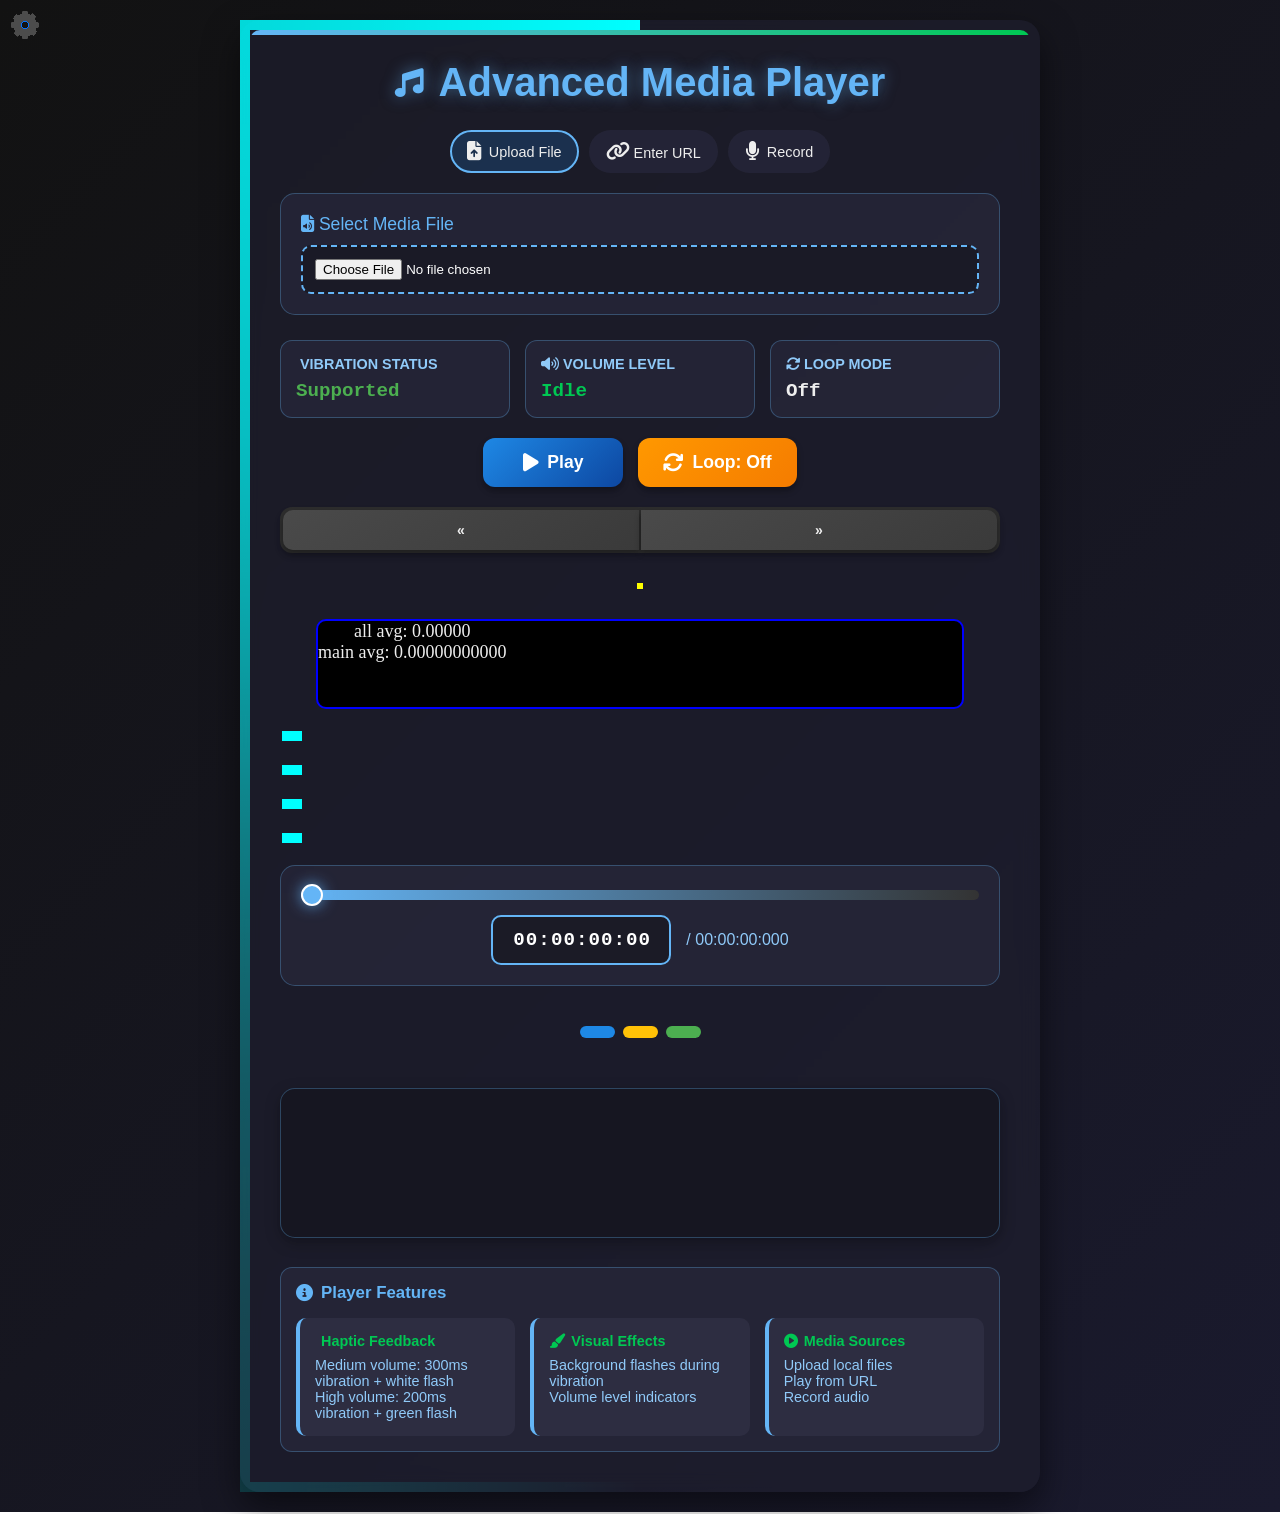
<file: index.html>
<!DOCTYPE html>
<html lang="en">
<head>
  <meta charset="UTF-8">
  <meta name="viewport" content="width=device-width, initial-scale=1.0">
  <link rel="stylesheet" href="style.css">
  <link rel="stylesheet" href="https://cdnjs.cloudflare.com/ajax/libs/font-awesome/6.4.0/css/all.min.css">
  <title>Advanced audio+video player with KimuAV</title>
<meta name="description" content="Advanced audio+video player with KimuAV. Supports MP3, MP4, WebM and streaming audio/video. Does NOT support JPG or PDF files." />
<meta name="keywords" content="music player, video player, HD video player, advanced music player, advanced music player ghitup, KimuAV, music player with grap, music player advanced 2025, 2025" />
<meta name="robots" content="index, follow" />

<!-- Open Graph (Facebook, WhatsApp, LinkedIn, etc.) -->
<meta property="og:title" content="Advanced audio+video player with KimuAV" />
<meta property="og:description" content="Supports MP3, MP4, WebM and streaming audio/video. Does NOT support JPG or PDF." />
<meta property="og:type" content="website" />
<meta property="og:url" content="https://mahir-g9.github.io/KimuAV/" />
<meta property="og:image" content="https://mahir-g9.github.io/KimuAV/logo.png" />
<meta property="og:image:type" content="image/png" />
<meta property="og:image:width" content="1200" />
<meta property="og:image:height" content="1200" />

<!-- Twitter Cards -->
<meta name="twitter:card" content="summary" /> <!-- "summary" = square -->
<meta name="twitter:title" content="Advanced audio+video player with KimuAV" />
<meta name="twitter:description" content="Supports MP3, MP4, WebM and streaming audio/video. Does NOT support JPG or PDF." />
<meta name="twitter:image" content="https://mahir-g9.github.io/KimuAV/logo.png" />

<!-- Schema.org for SEO -->
<script type="application/ld+json">
  {
    "@context": "https://schema.org",
    "@type": "SoftwareApplication",
    "name": "KimuAV - Advanced Audio+Video Player",
    "description": "Supports MP3, MP4, WebM and streaming audio/video. Does NOT support JPG or PDF.",
    "applicationCategory": "MultimediaApplication",
    "operatingSystem": "Web",
    "fileFormat": ["audio/mpeg", "video/mp4", "video/webm"],
    "image": "https://mahir-g9.github.io/KimuAV/logo.png",
    "url": "https://mahir-g9.github.io/KimuAV/"
  }
</script>
</head>
<body>
  <div class="container" id="name">
    <h1><i class="fas fa-music"></i> Advanced Media Player</h1>
    
    <div class="source-selector">
      <div class="source-option selected" id="fileOption">
        <i class="fas fa-file-upload"></i>
        <span>Upload File</span>
      </div>
      <div class="source-option" id="urlOption">
        <i class="fas fa-link"></i>
        <span>Enter URL</span>
      </div>
      <div class="source-option" id="recordOption">
        <i class="fas fa-microphone"></i>
        <span>Record</span>
      </div>
    </div>
    
    <div class="input-container" id="fileInputContainer">
      <label for="fileInput"><i class="fas fa-file-audio"></i> Select Media File</label>
      <input type="file" accept="audio/*,video/*" id="fileInput"/>
    </div>
    
    <div class="input-container" id="urlInputContainer" style="display: none;">
      <label for="urlInput"><i class="fas fa-link"></i> Media URL</label>
      <input type="url" id="urlInput" placeholder="https://example.com/media.mp3" />
      <button class="load-btn" id="loadUrlBtn">Load Media</button>
    </div>
    
    <div class="input-container" id="recordContainer" style="display: none;">
      <label for="recordFolder"><i class="fas fa-folder"></i> Select Save Folder</label>
      <input type="text" id="recordFolder" placeholder="Recordings (browser storage)" readonly />
      <button class="load-btn" id="changeFolderBtn">Change Folder</button>
      
      <div class="recording-controls">
        <button id="recordBtn">
          <i class="fas fa-circle"></i> Start Recording
        </button>
        <div id="recordingStatus">Ready to record</div>
      </div>
      
      <div class="recordings-list" id="recordingsList">
        <h3>Saved Recordings</h3>
        <div id="recordingsContainer"></div>
      </div>
    </div>
    
    <div class="status-panel">
      <div class="status-card">
        <h3><i class="fas fa-vibration"></i> VIBRATION STATUS</h3>
        <div id="vibrationStatus" class="status-value vibration">Checking...</div>
      </div>
      <div class="status-card">
        <h3><i class="fas fa-volume-up"></i> VOLUME LEVEL</h3>
        <div id="volumeLevel" class="status-value volume">Idle</div>
      </div>
      <div class="status-card">
        <h3><i class="fas fa-sync-alt"></i> LOOP MODE</h3>
        <div id="loopStatus" class="status-value">Off</div>
      </div>
    </div>

    <div id="controls">
      <div class="btn-group">
        <button id="playBtn">
          <i class="fas fa-play"></i> Play
        </button>
        <button id="loopBtn">
          <i class="fas fa-sync"></i> Loop: Off
        </button>
      </div>
      
      <div class="skip-container">
        <button id="skipBackBtn">«</button>
        <button id="skipForwardBtn">»</button> 
      </div>
      <canvas id="stickCanvas" width="0" height="0" style="border:1px solid #333;"></canvas>
      <div id="vol">
        <p id="volu">all avg: 0.00000 <br> main avg: 0.00000000000</p>
      </div>
      <div id="sp1" style="width:20px;background:cyan;display:inline-block;margin:2px; height: 10px;"></div>
<div id="sp2" style="width:20px;background:cyan;display:inline-block;margin:2px;height: 10px;"></div>
<div id="sp3" style="width:20px;background:cyan;display:inline-block;margin:2px;height: 10px;"></div>
<div id="sp4" style="width:20px;background:cyan;display:inline-block;margin:2px;height: 10px;"></div>
      <div class="seek-container">
        <input type="range" id="seek" min="0" max="100" value="0" />
        <div class="time-display-container">
          <input type="text" id="timeDisplay" value="00:00:00:000" readonly />
          <div class="duration">/ 00:00:00:000</div>
        </div>
      </div>
      
      <div class="volume-indicator">
        <div class="volume-level" id="volLow"></div>
        <div class="volume-level" id="volMed"></div>
        <div class="volume-level" id="volHigh"></div>
      </div>
    </div>
    
    <canvas id="visualizer" width="600" height="150"></canvas>
    
    <video id="videoElement" controls playsinline style="display: none;"></video>
    <audio id="audioElement" style="display: none;"></audio>
    
    <div class="instructions">
      <h3><i class="fas fa-info-circle"></i> Player Features</h3>
      <div class="features">
        <div class="feature">
          <h4><i class="fas fa-vibration"></i> Haptic Feedback</h4>
          <p>Medium volume: 300ms vibration + white flash</p>
          <p>High volume: 200ms vibration + green flash</p>
        </div>
        <div class="feature">
          <h4><i class="fas fa-paint-brush"></i> Visual Effects</h4>
          <p>Background flashes during vibration</p>
          <p>Volume level indicators</p>
        </div>
        <div class="feature">
          <h4><i class="fas fa-play-circle"></i> Media Sources</h4>
          <p>Upload local files</p>
          <p>Play from URL</p>
          <p>Record audio</p>
        </div>
      </div>
    </div>
  </div>

  <script src="main.js"></script>
</body>
</html>
</file>
<file: style.css>
:root {
  --primary: #1e88e5;
  --secondary: #0d47a1;
  --accent: #64b5f6;
  --background: #121212;
  --surface: rgba(30, 30, 46, 0.7);
  --text: #eee;
  --warning: #ff9800;
  --success: #4caf50;
  --danger: #f44336;
  --recording: #f44336;
}

* {
  margin: 0;
  padding: 0;
  box-sizing: border-box;
}

body {
  font-family: 'Segoe UI', Tahoma, Geneva, Verdana, sans-serif;
  background: linear-gradient(135deg, var(--background), #1a1a2e);
  color: var(--text);
  min-height: 100vh;
  padding: 20px;
  display: flex;
  justify-content: center;
  align-items: center;
  transition: all 0.2s ease;
}

/* Flash background to white */
body.flash-white {
  background-color: white !important;
  transition: background-color 1s ease;
}

/* Flash background to green */
body.flash-green {
  background-color: green !important;
  transition: background-color 1s ease;
}

/* Recording flash */
body.recording-flash {
  animation: recordingPulse 1s infinite;
}

@keyframes recordingPulse {
  0% { background-color: rgba(244, 67, 54, 0.1); }
  50% { background-color: rgba(244, 67, 54, 0.3); }
  100% { background-color: rgba(244, 67, 54, 0.1); }
}

/* Shake animation */
body.shake {
  animation: shake 0.01s cubic-bezier(.36, .07, .19, .97) both;
}

@keyframes shake {
  0%, 100% {
    transform: translateY(0);
  }
  20%, 60% {
    transform: translateY(-10px);
  }
  40%, 80% {
    transform: translateY(10px);
  }
}

.container {
  background: var(--surface);
  backdrop-filter: blur(10px);
  border-radius: 20px;
  padding: 30px;
  width: 100%;
  max-width: 800px;
  box-shadow: 0 15px 35px rgba(0, 0, 0, 0.5);
  border: 1px solid rgba(255, 255, 255, 0.1);
  position: relative;
  overflow: hidden;
}

.container::before {
  content: '';
  position: absolute;
  top: 0;
  left: 0;
  width: 100%;
  height: 5px;
  background: linear-gradient(90deg, var(--accent), #00c853);
  animation: progress-pulse 3s infinite;
}

@keyframes progress-pulse {
  0% { background-position: 0% 0%; }
  100% { background-position: 300% 0%; }
}

h1 {
  text-align: center;
  margin-bottom: 25px;
  color: var(--accent);
  font-size: 2.5rem;
  text-shadow: 0 0 15px rgba(100, 181, 246, 0.5);
  position: relative;
  display: flex;
  justify-content: center;
  align-items: center;
  gap: 15px;
}

h1 i {
  font-size: 1.8rem;
  animation: pulse 2s infinite;
}

@keyframes pulse {
  0% { transform: scale(1); }
  50% { transform: scale(1.1); }
  100% { transform: scale(1); }
}

.source-selector {
  display: flex;
  gap: 10px;
  margin-bottom: 20px;
  justify-content: center;
  flex-wrap: wrap;
}

.source-option {
  display: flex;
  align-items: center;
  gap: 8px;
  cursor: pointer;
  padding: 10px 15px;
  border-radius: 50px;
  background: rgba(40, 40, 60, 0.7);
  border: 2px solid transparent;
  transition: all 0.3s ease;
  font-size: 0.9rem;
}

.source-option.selected {
  border-color: var(--accent);
  background: rgba(30, 136, 229, 0.2);
}

.source-option i {
  font-size: 1.2rem;
}

.input-container {
  background: rgba(40, 40, 60, 0.7);
  padding: 20px;
  border-radius: 15px;
  margin-bottom: 25px;
  border: 1px solid rgba(100, 181, 246, 0.3);
}

.input-container label {
  display: block;
  margin-bottom: 10px;
  font-size: 1.1rem;
  color: var(--accent);
}

#fileInput {
  width: 100%;
  padding: 12px;
  border-radius: 10px;
  background: rgba(25, 25, 35, 0.8);
  border: 2px dashed var(--accent);
  color: white;
  cursor: pointer;
  transition: all 0.3s ease;
}

#fileInput:hover {
  border-color: #00c853;
  background: rgba(35, 35, 55, 0.9);
}

#urlInput, #recordFolder {
  width: 100%;
  padding: 12px;
  border-radius: 10px;
  background: rgba(25, 25, 35, 0.8);
  border: 2px solid var(--accent);
  color: white;
  font-size: 1rem;
  margin-bottom: 10px;
}

#urlInput:focus {
  outline: none;
  border-color: #00c853;
}

.load-btn {
  padding: 12px 20px;
  background: linear-gradient(135deg, var(--primary), var(--secondary));
  color: white;
  border: none;
  border-radius: 10px;
  cursor: pointer;
  font-size: 1rem;
  font-weight: 600;
  transition: all 0.3s ease;
  width: 100%;
  margin-bottom: 15px;
}

.load-btn:hover {
  transform: translateY(-3px);
  box-shadow: 0 5px 15px rgba(0, 0, 0, 0.3);
}

.recording-controls {
  text-align: center;
  margin: 15px 0;
}

#recordBtn {
  background: linear-gradient(135deg, var(--danger), #c62828);
  color: white;
  padding: 14px 25px;
  font-size: 1.1rem;
  border: none;
  border-radius: 12px;
  cursor: pointer;
  transition: all 0.3s ease;
  display: flex;
  align-items: center;
  justify-content: center;
  gap: 8px;
  font-weight: 600;
  box-shadow: 0 4px 6px rgba(0, 0, 0, 0.3);
  width: 100%;
  margin-bottom: 10px;
}

#recordBtn:hover {
  background: linear-gradient(135deg, #e53935, #b71c1c);
  transform: translateY(-3px);
  box-shadow: 0 6px 12px rgba(0, 0, 0, 0.4);
}

#recordBtn.recording {
  background: linear-gradient(135deg, #4caf50, #2e7d32);
  animation: pulse 1s infinite;
}

#recordingStatus {
  font-size: 0.9rem;
  color: #90caf9;
  min-height: 20px;
}

.recordings-list {
  margin-top: 20px;
}

.recordings-list h3 {
  color: var(--accent);
  margin-bottom: 10px;
  border-bottom: 1px solid rgba(255, 255, 255, 0.2);
  padding-bottom: 5px;
}

#recordingsContainer {
  max-height: 200px;
  overflow-y: auto;
}

.recording-item {
  display: flex;
  justify-content: space-between;
  align-items: center;
  padding: 10px;
  background: rgba(50, 50, 70, 0.5);
  border-radius: 8px;
  margin-bottom: 8px;
  transition: all 0.2s;
}

.recording-item:hover {
  background: rgba(50, 50, 70, 0.8);
}

.recording-name {
  flex: 1;
  white-space: nowrap;
  overflow: hidden;
  text-overflow: ellipsis;
  margin-right: 10px;
}

.recording-actions {
  display: flex;
  gap: 5px;
}

.recording-actions button {
  padding: 5px 10px;
  font-size: 0.8rem;
  border-radius: 5px;
}

.status-panel {
  display: flex;
  justify-content: space-between;
  margin-bottom: 20px;
  flex-wrap: wrap;
  gap: 15px;
}

.status-card {
  flex: 1;
  min-width: 140px;
  background: rgba(40, 40, 60, 0.7);
  border-radius: 12px;
  padding: 15px;
  border: 1px solid rgba(100, 181, 246, 0.3);
}

.status-card h3 {
  font-size: 0.9rem;
  margin-bottom: 8px;
  color: #90caf9;
}

.status-value {
  font-size: 1.2rem;
  font-weight: bold;
  font-family: monospace;
}

.vibration {
  color: var(--accent);
}

.volume {
  color: #00c853;
}

#controls {
  display: flex;
  flex-direction: column;
  gap: 20px;
  margin-bottom: 25px;
}

.btn-group {
  display: flex;
  gap: 15px;
  justify-content: center;
  flex-wrap: wrap;
}

button {
  padding: 14px 25px;
  font-size: 1.1rem;
  border: none;
  border-radius: 12px;
  cursor: pointer;
  transition: all 0.3s ease;
  display: flex;
  align-items: center;
  justify-content: center;
  gap: 8px;
  font-weight: 600;
  box-shadow: 0 4px 6px rgba(0, 0, 0, 0.3);
  min-width: 140px;
}

button i {
  font-size: 1.3rem;
}

#playBtn {
  background: linear-gradient(135deg, var(--primary), var(--secondary));
  color: white;
}

#playBtn:hover {
  background: linear-gradient(135deg, #0b6bd3, #002171);
  transform: translateY(-3px);
  box-shadow: 0 6px 12px rgba(0, 0, 0, 0.4);
}

#loopBtn {
  background: linear-gradient(135deg, #ff9800, #f57c00);
  color: white;
}

#loopBtn:hover {
  background: linear-gradient(135deg, #f57c00, #e65100);
  transform: translateY(-3px);
  box-shadow: 0 6px 12px rgba(0, 0, 0, 0.4);
}

#loopBtn.loop-on {
  background: linear-gradient(135deg, #4caf50, #2e7d32);
}

.seek-container {
  background: rgba(40, 40, 60, 0.7);
  padding: 20px;
  border-radius: 15px;
  border: 1px solid rgba(100, 181, 246, 0.3);
}

#seek {
  width: 100%;
  height: 10px;
  -webkit-appearance: none;
  appearance: none;
  background: linear-gradient(90deg, var(--accent), #333);
  border-radius: 5px;
  outline: none;
  margin-bottom: 15px;
}

#seek::-webkit-slider-thumb {
  -webkit-appearance: none;
  width: 22px;
  height: 22px;
  border-radius: 50%;
  background: var(--accent);
  cursor: pointer;
  box-shadow: 0 0 15px rgba(100, 181, 246, 0.8);
  border: 2px solid white;
}

.time-display-container {
  display: flex;
  align-items: center;
  justify-content: center;
  gap: 15px;
}

#timeDisplay {
  font-family: monospace;
  font-size: 1.2rem;
  padding: 12px 20px;
  background: rgba(25, 25, 35, 0.8);
  border: 2px solid var(--accent);
  color: #fff;
  border-radius: 10px;
  width: 180px;
  text-align: center;
  font-weight: bold;
  letter-spacing: 1px;
}

.duration {
  color: #90caf9;
  font-size: 1rem;
}

.volume-indicator {
  display: flex;
  justify-content: center;
  gap: 8px;
  margin-top: 20px;
}

.volume-level {
  width: 35px;
  height: 12px;
  background: #333;
  border-radius: 6px;
  transition: all 0.2s ease;
}

.volume-level.active {
  box-shadow: 0 0 15px rgba(0, 141, 255, 0.7);
  height: 5vh;
}

#volLow {
  background: #1e88e5;
}

#volMed {
  background: #ffc107;
}

#volHigh {
  background: #4caf50;
}

#visualizer {
  width: 100%;
  height: 150px;
  background: rgba(20, 20, 30, 0.7);
  border-radius: 15px;
  margin-top: 25px;
  box-shadow: 0 5px 15px rgba(0, 0, 0, 0.3);
  border: 1px solid rgba(100, 181, 246, 0.3);
}

#videoElement {
  width: 100%;
  max-height: 300px;
  margin-top: 20px;
  border-radius: 15px;
  display: none;
  box-shadow: 0 5px 15px rgba(0, 0, 0, 0.3);
  background-color: #000;
}

.instructions {
  margin-top: 25px;
  padding: 15px;
  background: rgba(40, 40, 60, 0.7);
  border-radius: 12px;
  font-size: 0.9rem;
  border: 1px solid rgba(100, 181, 246, 0.3);
  color: #90caf9;
}

.instructions h3 {
  color: var(--accent);
  margin-bottom: 10px;
  display: flex;
  align-items: center;
  gap: 8px;
}

.features {
  display: flex;
  flex-wrap: wrap;
  gap: 15px;
  margin-top: 15px;
}

.feature {
  flex: 1;
  min-width: 160px;
  background: rgba(50, 50, 70, 0.7);
  padding: 15px;
  border-radius: 10px;
  border-left: 4px solid var(--accent);
}

.feature h4 {
  color: #00c853;
  margin-bottom: 8px;
  display: flex;
  align-items: center;
  gap: 6px;
}

/* Container for both buttons */
.skip-container {
  display: flex;
  width: 100%;
  gap: 2px;
  background: #2d2d2d;
  border-radius: 12px;
  padding: 3px;
  box-shadow: 0 4px 6px rgba(0,0,0,0.1);
}

/* Base button styles */
#skipBackBtn, #skipForwardBtn {
  flex: 1;
  padding: 12px 0;
  border: none;
  cursor: pointer;
  font-weight: 600;
  font-size: 14px;
  transition: all 0.3s ease;
  position: relative;
  overflow: hidden;
  display: flex;
  align-items: center;
  justify-content: center;
  gap: 8px;
}

/* Back Button (Left) */
#skipBackBtn {
  background: linear-gradient(145deg, #4a4a4a, #3a3a3a);
  color: #f0f0f0;
  border-radius: 10px 0 0 10px;
}

/* Forward Button (Right) */
#skipForwardBtn {
  background: linear-gradient(145deg, #4a4a4a, #3a3a3a);
  color: #f0f0f0;
  border-radius: 0 10px 10px 0;
}

/* Hover Effects */
#skipBackBtn:hover {
  background: linear-gradient(145deg, #5a5a5a, #4a4a4a);
  transform: translateX(-2px);
}

#skipForwardBtn:hover {
  background: linear-gradient(145deg, #5a5a5a, #4a4a4a);
  transform: translateX(2px);
}

/* Active/Pressed Effects */
#skipBackBtn:active, #skipForwardBtn:active {
  transform: scale(0.96);
}

#vol {
  height: 10vh;
  width: 90%;
  background: #000;
  border: solid 2px blue;
  border-radius: 10px;
  animation: cb 3s infinite;
  margin: 0 auto;
  display: flex;
  
}

#volu {
  font-size: 2vh;
  font-family: Georgia, 'Times New Roman', Times, serif;
  text-align: center;
}

@keyframes cb {
  0% {
    border: solid 2px cyan;
  }
  50% {
    border: solid 2px lime;
  }
  100% {
    border: solid 2px cyan;
  }
}

@media (max-width: 600px) {
  .container {
    padding: 20px 15px;
  }
  
  .status-panel {
    flex-direction: column;
  }
  
  .btn-group {
    flex-direction: column;
    align-items: center;
  }
  
  button {
    width: 100%;
  }
  
  .source-option {
    font-size: 0.8rem;
    padding: 8px 12px;
  }
}
        @property --angle {
      syntax: "<angle>";
      initial-value: 0deg;
      inherits: false;
        }
#name {
      transition: all 1s ease;
      border: 10px solid transparent;
      border-image: conic-gradient(from var(--angle), transparent, transparent, cyan) 1;
      animation: spin 3s linear infinite;
    }
@keyframes spin {
      from { --angle: 0deg; }
      to { --angle: 360deg; }
    }
    #stickCanvas {
  border: 3px solid yellow !important;
  background: rgba(0, 0, 255, 0.2) !important;
  display: block !important;
  margin: 10px auto !important;
}
#sett {
  transition: transform 1s ease 0.001ms;
  transform: rotate(0deg); /* Initial state */
}

#sett.opening {
  transform: rotate(180deg);
}

#sett.closing {
  transform: rotate(0deg);
}

#panel {
  transition: all 0.5s ease;
  height: 0;
  width: 0;
  overflow: hidden;
  margin: 0;
  transform-origin: left bottom; /* Changed to left bottom */
  transform: scale(0);
  opacity: 0;
  position: absolute;
  bottom: 0; /* Anchor to bottom */
  left: 0;   /* Anchor to left */
  transform: rotate(0deg);
}

#panel.opening {
  height: 300px;
  width: calc(100% - 20px);
  transform: scale(1);
  opacity: 1;
  /* Remove margin when using transform scaling */
  transform: rotate(360deg);
}

#panel.closing {
  height: 0;
  width: 0;
  transform: scale(0);
  opacity: 0;
  transform: rotate(0deg);
  }
</file>
